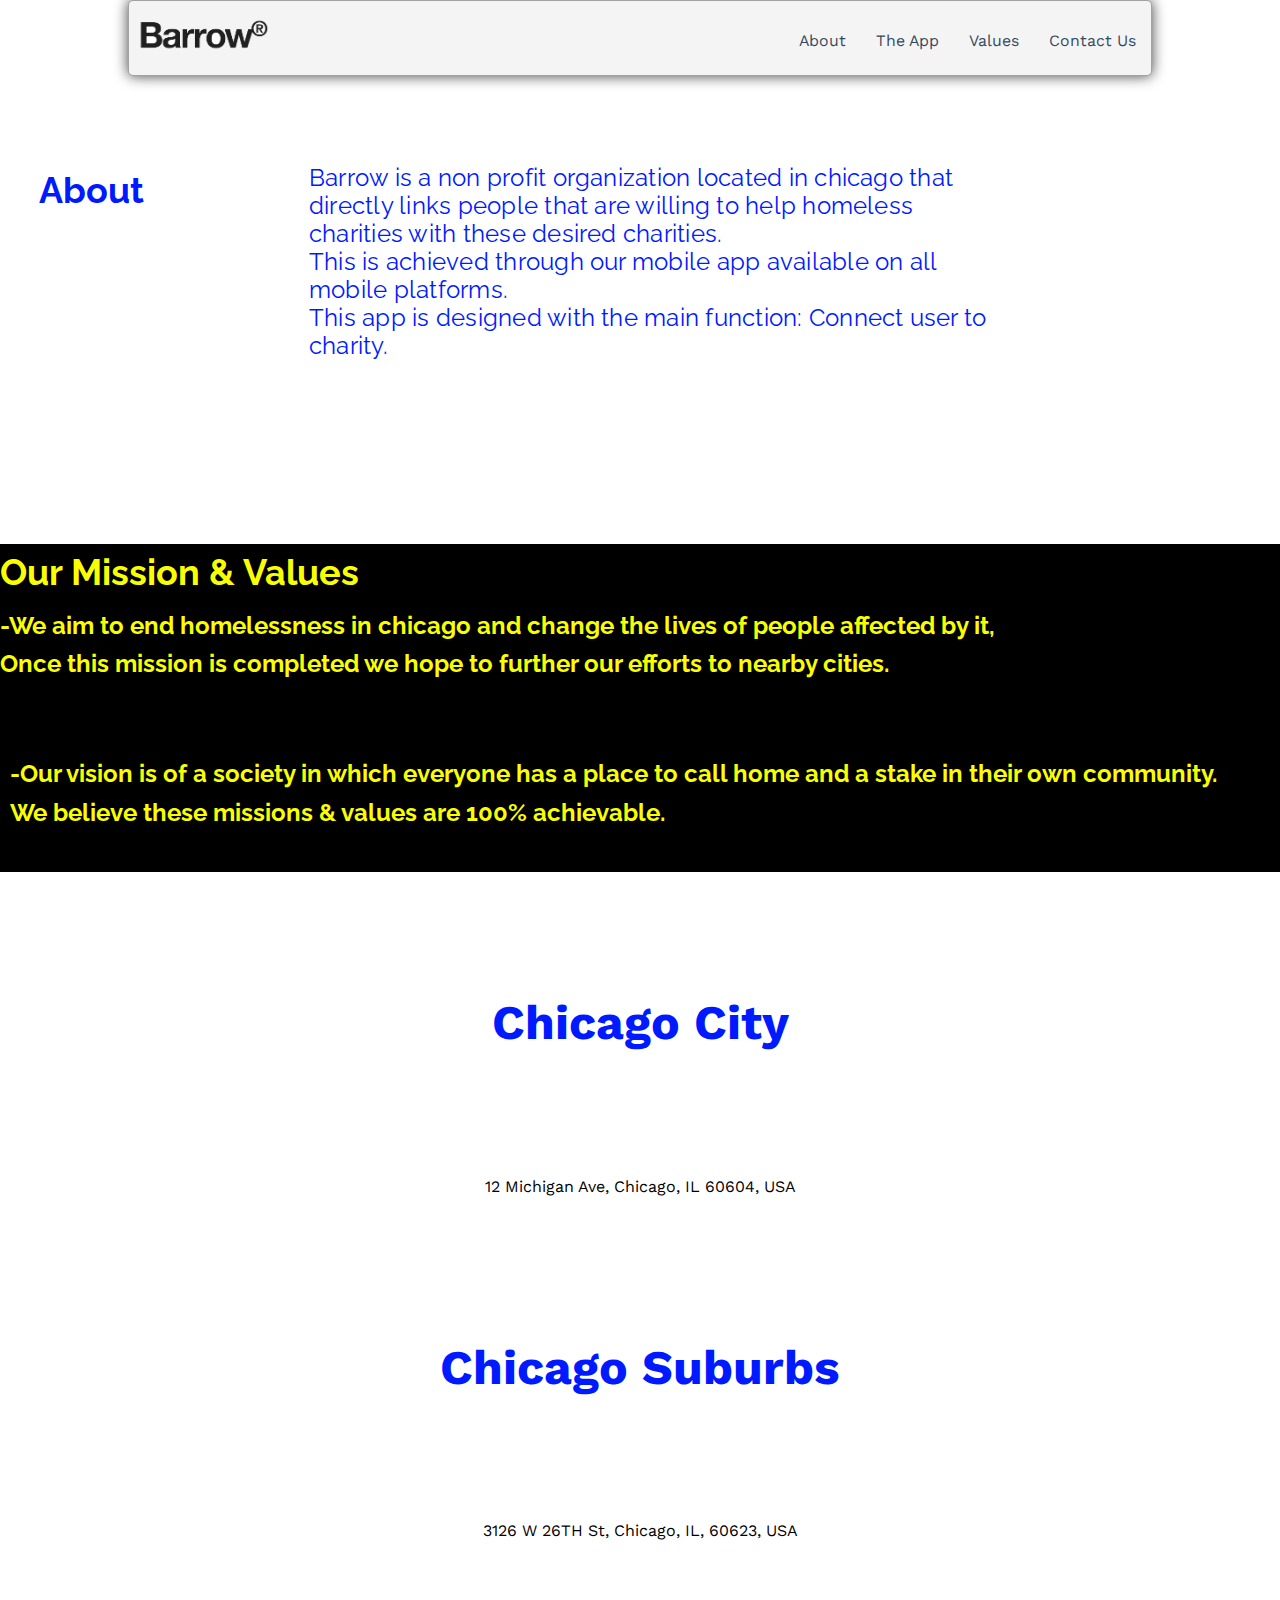
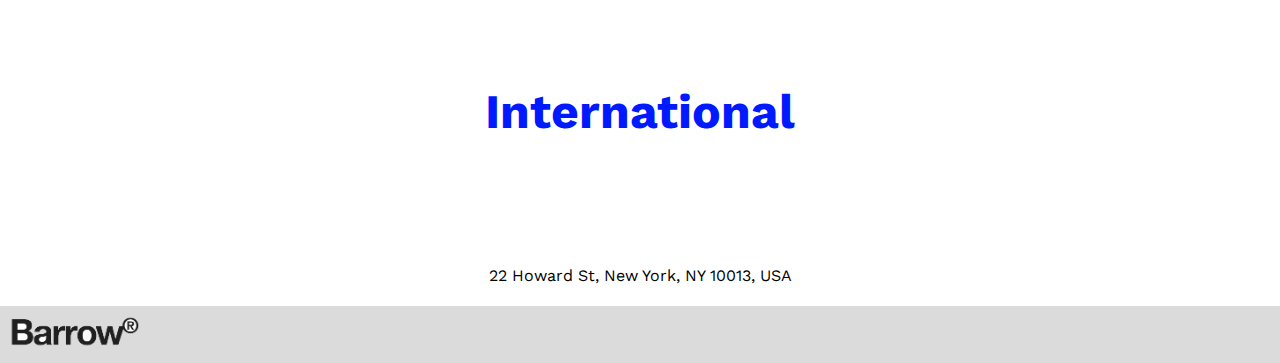
<file: Barrow About.html>
<!DOCTYPE html>
<html lang="en">
<head>
        <link rel="stylesheet" href="stylesheet2.css">
        <link href="https://fonts.googleapis.com/css?family=Work+Sans:500&display=swap" rel="stylesheet">
        <title>Barrow - About</title>
        <meta charset="utf-8">
        <meta http-equiv="X-UA-Compatible" content="IE=edge">
        <meta name="viewport" content="width=device-width,initial=scale=1">
        <meta name="description" content="Helping the Homeless of Chicago through part-time volunteering">   
</head>

<body>
    <header class="header">
        <a href="index.html">
        <img class="logo" src="barrow.PNG" alt="logo">
        </a>
      <ul class="main-nav">
          <li><a href="Barrow About.html">About</a></li>
          <li><a href="Barrow The app.html">The App</a></li>
          <li><a href="Barrow Values.html">Values</a></li>
          <li><a href="Barrow Contact Us.html">Contact Us</a></li>
      </ul>
    </header> 
    <div class="banner-page">
        <div class="banner-text-about">
            <h2>About</h2>
        </div>
        <div class="banner-text-desc">
            <p>Barrow is a non profit organization located in chicago that directly links people that are willing to help homeless charities with these desired charities.
                <br>
               This is achieved through our mobile app available on all mobile platforms.
                <br>
               This app is designed with the main function: Connect user to charity.
        </div>
    </div>
    <div class ="mission_vision_block">
        <div class="mission_vision_text">
            <div class="mis_val_title">
                <h1>Our Mission & Values</h1>
            </div>
            <div class="mission_text_block">
                <h4>-We aim to end homelessness in chicago and change the lives of people affected by it,
                    <br>
                    Once this mission is completed we hope to further our efforts to nearby cities.
                </h4>
            </div>
            <div class="vision_text_block">
                <h5>-Our vision is of a society in which everyone has a place to call home and a stake in their own community.
                    <br>
                    We believe these missions & values are 100% achievable. 
                </h5>
            </div>
        </div>
    </div>
    <div class="offices-content">
        <div class="offices">
            <h6>Chicago City</h6>
            <p>12 Michigan Ave,
                    Chicago, IL
                    60604,
                    USA
            </p>
        </div>
        <div class="offices">
                <h6>Chicago Suburbs</h6>
                <p>3126 W 26TH St,
                        Chicago, IL,
                        60623,
                        USA
                </p>
            </div>
            <div class="offices">
                    <h6>International</h6>
                    <p>22 Howard St,
                            New York, NY
                            10013,
                            USA
                    </p>
                </div>
    </div>
    </div>
    <footer class="footer">
            <a href="index.html">
                <img class="logo" src="barrow.PNG" alt="logo">
            </a>
    </footer>

</body>
</html>
</file>
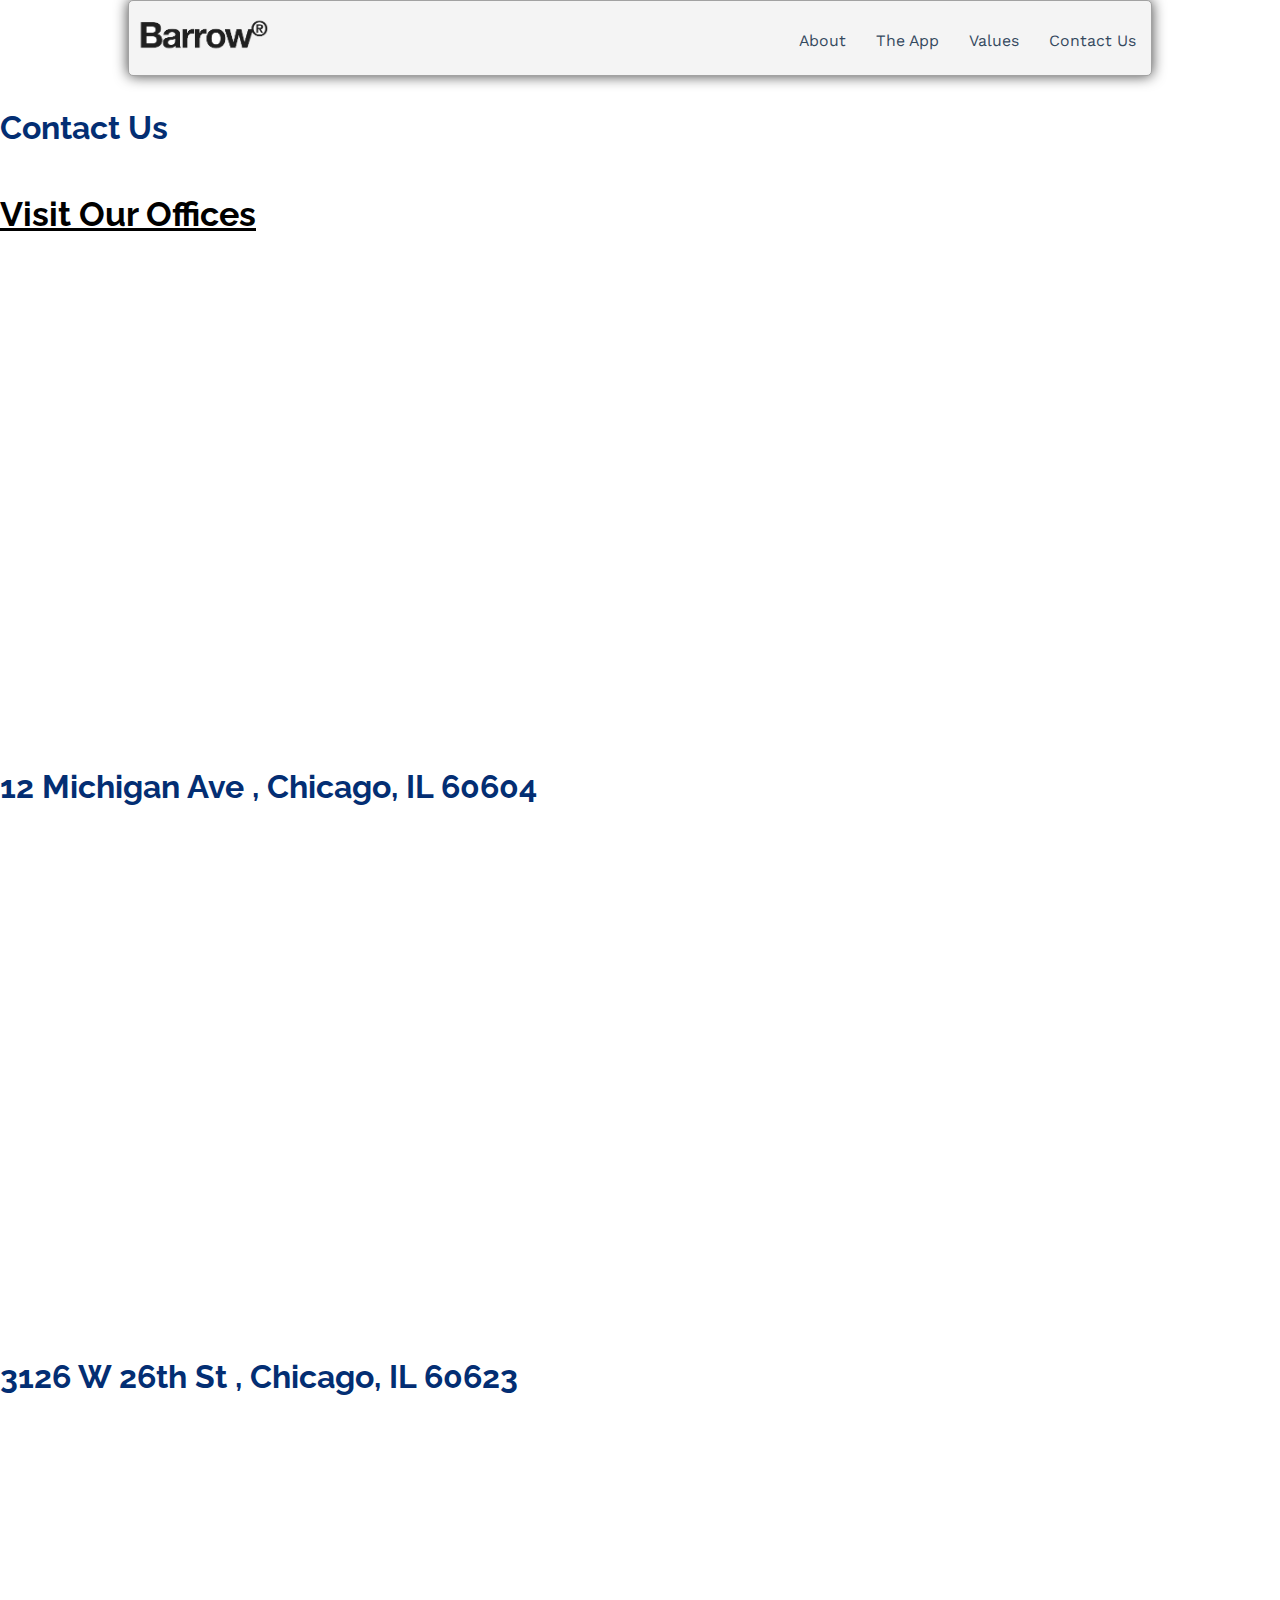
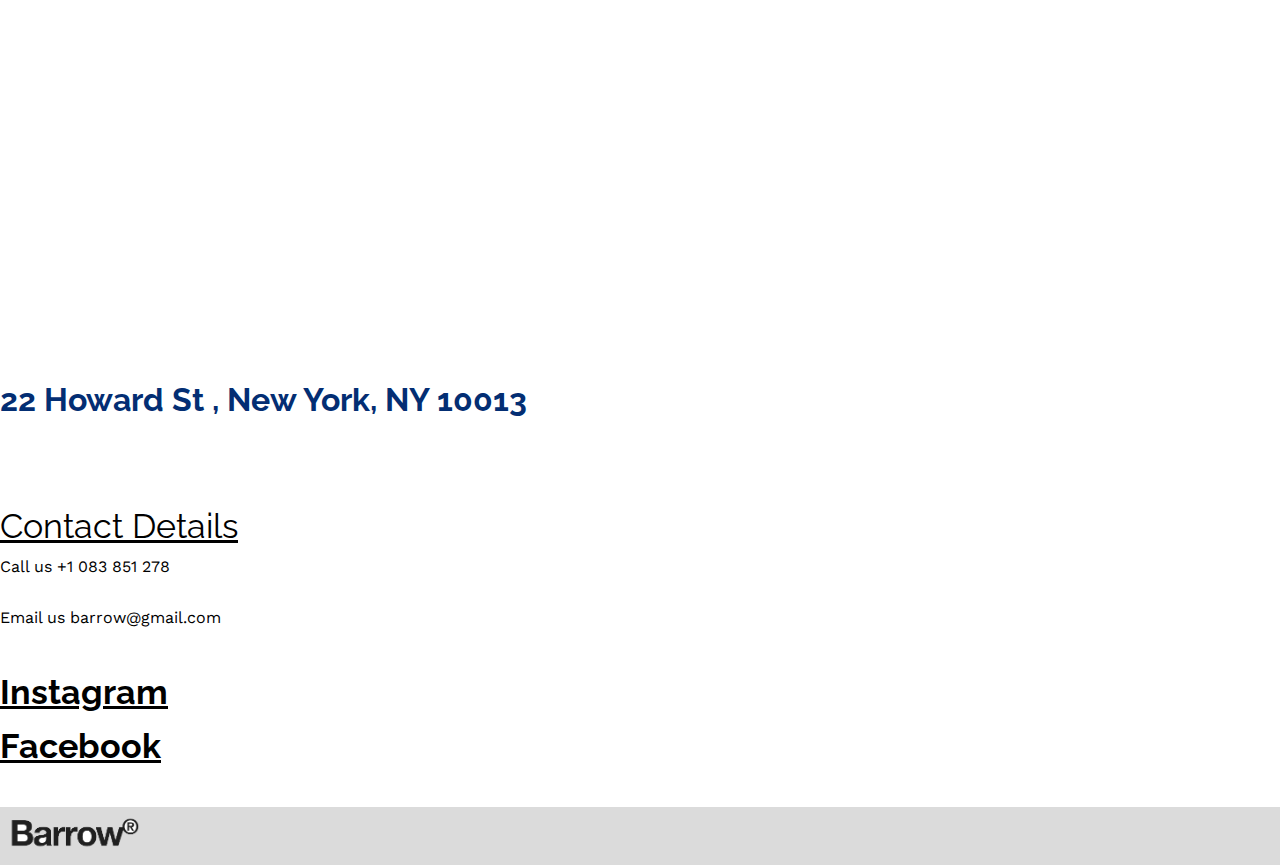
<file: Barrow Contact Us.html>
<!DOCTYPE html>
<html lang="en">
<head>
        <link rel="stylesheet" href="stylesheet5.css">
        <link href="https://fonts.googleapis.com/css?family=Work+Sans:500&display=swap" rel="stylesheet">
        <title>Barrow - Values</title>
        <meta charset="utf-8">
        <meta http-equiv="X-UA-Compatible" content="IE=edge">
        <meta name="viewport" content="width=device-width,initial=scale=1">
        <meta name="description" content="Helping the Homeless of Chicago through part-time volunteering">   
</head>

<body>
    <header class="header">
        <a href="index.html">
        <img class="logo" src="barrow.PNG" alt="logo">
        </a>
      <ul class="main-nav">
          <li><a href="Barrow About.html">About</a></li>
          <li><a href="Barrow The app.html">The App</a></li>
          <li><a href="Barrow Values.html">Values</a></li>
          <li><a href="Barrow Contact Us.html">Contact Us</a></li>
      </ul>
    </header>
    <div class="banner-page">
        <div class="banner-text-about">
            <h2>Contact Us</h2>
        </div>
        <div class="banner-text-contact">
            <h3>Visit Our Offices</h3>
        </div>
        <div class="mapouter"><div class="gmap_canvas"><iframe width="1080" height="443" id="gmap_canvas" src="https://maps.google.com/maps?q=12%20Michigan%20Ave%20%2C%20%20Chicago%2C%20%20IL%2060604&t=&z=15&ie=UTF8&iwloc=&output=embed" frameborder="0" scrolling="no" marginheight="0" marginwidth="0"></iframe><a href="https://www.whatismyip-address.com">how do i know my ip</a></div><style>.mapouter{position:relative;text-align:right;height:443px;width:1080px;}.gmap_canvas {overflow:hidden;background:none!important;height:443px;width:1080px;}</style></div>
        <h4>12 Michigan Ave
                , 
                Chicago, 
                IL 60604
        </h4>
        <div class="mapouter"><div class="gmap_canvas"><iframe width="1080" height="443" id="gmap_canvas" src="https://maps.google.com/maps?q=3126%20W%2026th%20St%20%2C%20%20Chicago%2C%20%20IL%2060623&t=&z=15&ie=UTF8&iwloc=&output=embed" frameborder="0" scrolling="no" marginheight="0" marginwidth="0"></iframe><a href="https://www.whatismyip-address.com">how do i know my ip</a></div><style>.mapouter{position:relative;text-align:right;height:443px;width:1080px;}.gmap_canvas {overflow:hidden;background:none!important;height:443px;width:1080px;}</style></div>
        <h5>3126 W 26th St
                , 
                Chicago, 
                IL 60623
        </h5>
        <div class="mapouter"><div class="gmap_canvas"><iframe width="1080" height="443" id="gmap_canvas" src="https://maps.google.com/maps?q=22%20Howard%20St%20%2C%20New%20York%2C%20%20NY%2010013%20%2C&t=&z=15&ie=UTF8&iwloc=&output=embed" frameborder="0" scrolling="no" marginheight="0" marginwidth="0"></iframe><a href="https://www.whatismyip-address.com">how do i know my ip</a></div><style>.mapouter{position:relative;text-align:right;height:443px;width:1080px;}.gmap_canvas {overflow:hidden;background:none!important;height:443px;width:1080px;}</style></div>
        <h6>22 Howard St
                ,
                New York, 
                NY 10013
        </h6>
        <div class="header-text-details">
            <h7>Contact Details</h7>
        </div>
        <h8>Call us +1 083 851 278
            <br>
            <br>
            Email us barrow@gmail.com 
        </h8>
        <h3>Instagram
            <br>
            Facebook
        </h3>
        <footer class="footer">
                <a href="index.html">
                    <img class="logo" src="barrow.PNG" alt="logo">
                </a>
        </footer>
</file>
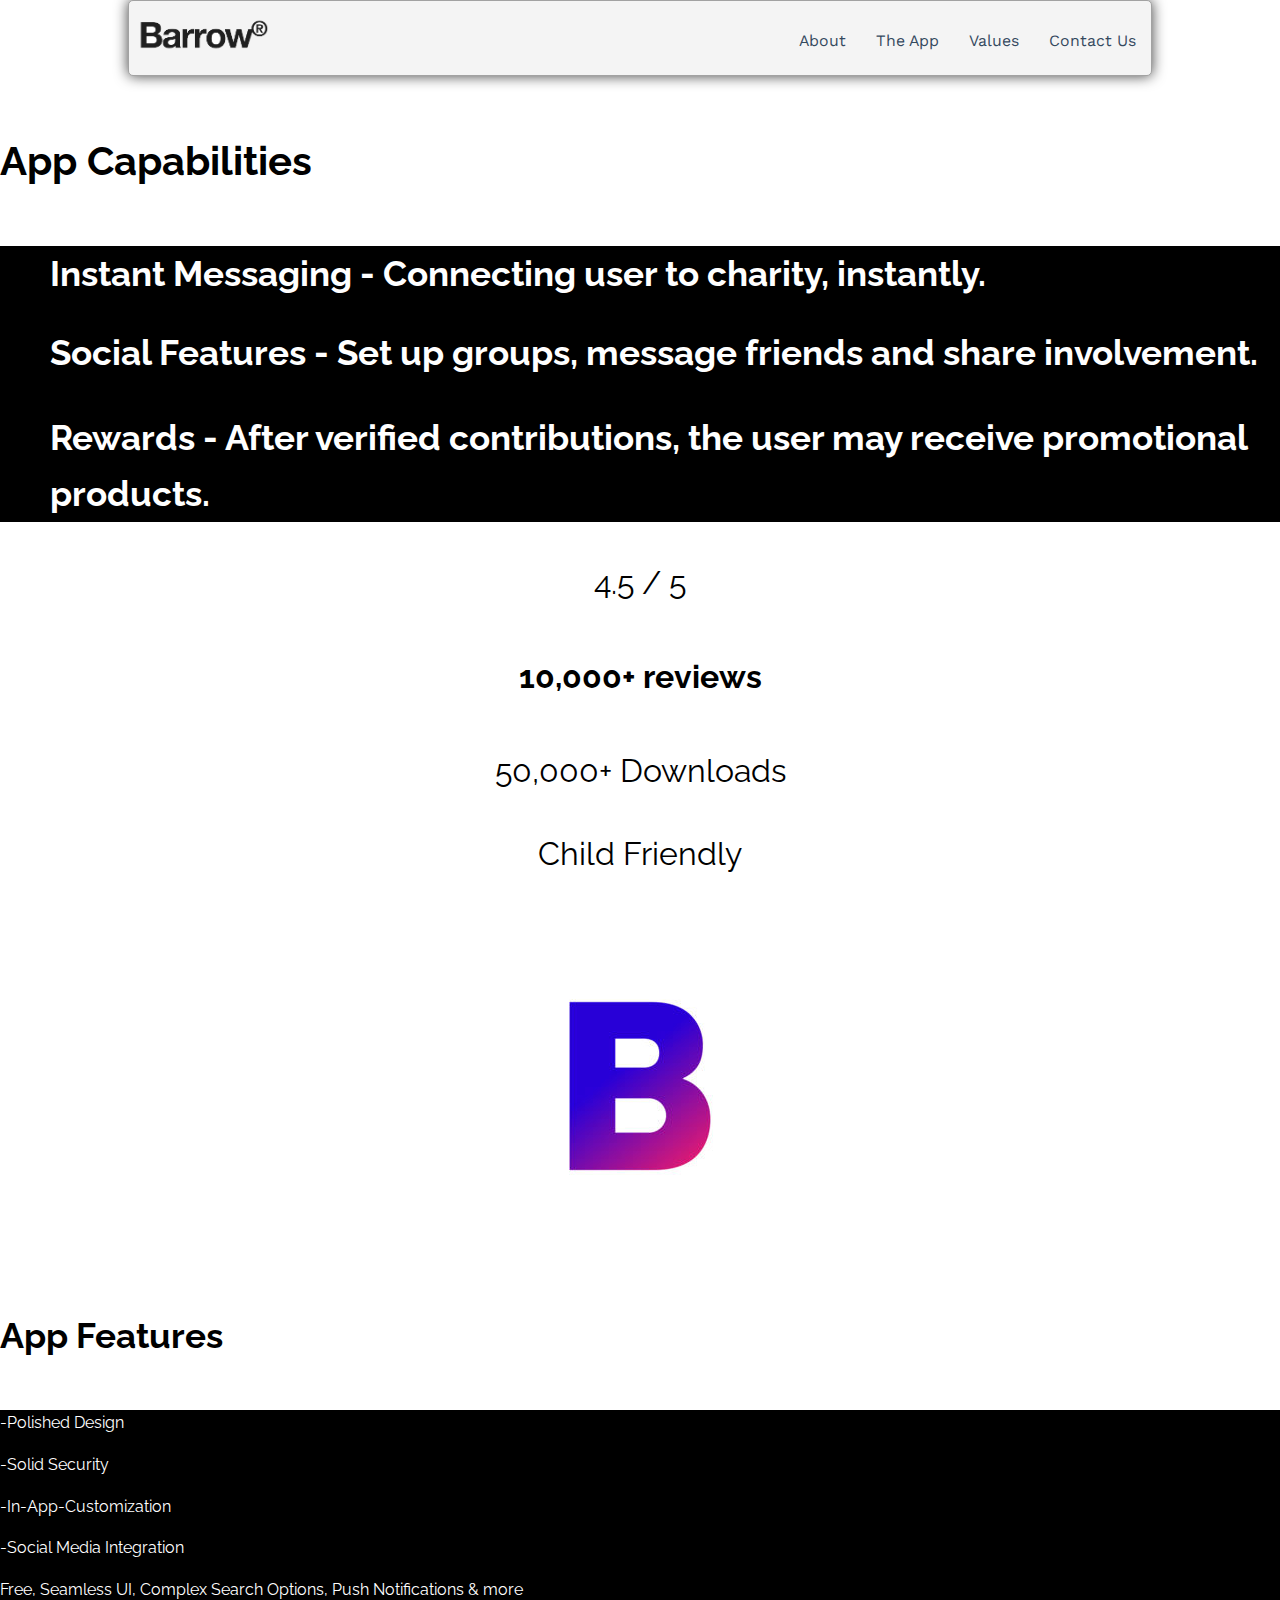
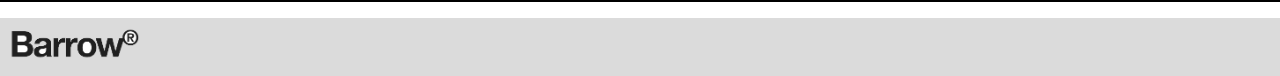
<file: Barrow The app.html>
<!DOCTYPE html>
<html lang="en">
<head>
        <link rel="stylesheet" href="stylesheet3.css">
        <link href="https://fonts.googleapis.com/css?family=Work+Sans:500&display=swap" rel="stylesheet">
        <title>Barrow - The App</title>
        <meta charset="utf-8">
        <meta http-equiv="X-UA-Compatible" content="IE=edge">
        <meta name="viewport" content="width=device-width,initial=scale=1">
        <meta name="description" content="Helping the Homeless of Chicago through part-time volunteering">   
</head>

<body>
    <header class="header full-container">
        <a href="index.html">
            <img class="logo" src="barrow.PNG" alt="logo">
        </a>
        <ul class="main-nav">
            <li><a href="Barrow About.html">About</a></li>
            <li><a href="Barrow The app.html">The App</a></li>
            <li><a href="Barrow Values.html">Values</a></li>
            <li><a href="Barrow Contact Us.html">Contact Us</a></li>
        </ul>
    </header>
    <div class="banner-page">
        <div class="banner-text-app">
            <h4> App Capabilities</h4>
        </div>  
    </div>
    <div class= "capa_block">
        <div class="capa_block_text">
            <h1>Instant Messaging - Connecting user to charity, instantly. </h1>
            <h2>Social Features - Set up groups, message friends and share involvement. </h2>
            <h3>Rewards - After verified contributions, the user may receive promotional products.</h3>
        </div>
    </div>
    <div class="stats">
        <p>4.5 / 5</p>
        <h4>10,000+ reviews</h4>
        <p>50,000+
           Downloads
        <p>Child Friendly</p>
        </div>
        <img class="app" src="B.jpg" alt="app image">
    </div>
    <div class="features_header">
        <h4>App Features</h4>
    </div>
    <div class="features_block">
        <div class="features_block_text">
            <p>-Polished Design </p>  
            <p>-Solid Security</p> 
            <p>-In-App-Customization</p>
            <p>-Social Media Integration </p>
            </p>
            <p>Free,
            Seamless UI,
            Complex Search Options,
            Push Notifications & more
            </p>
        </div>
    </div>
    <footer class="footer">
            <a href="index.html">
                <img class="logo" src="barrow.PNG" alt="logo">
            </a>
    </footer>
</body>
</file>
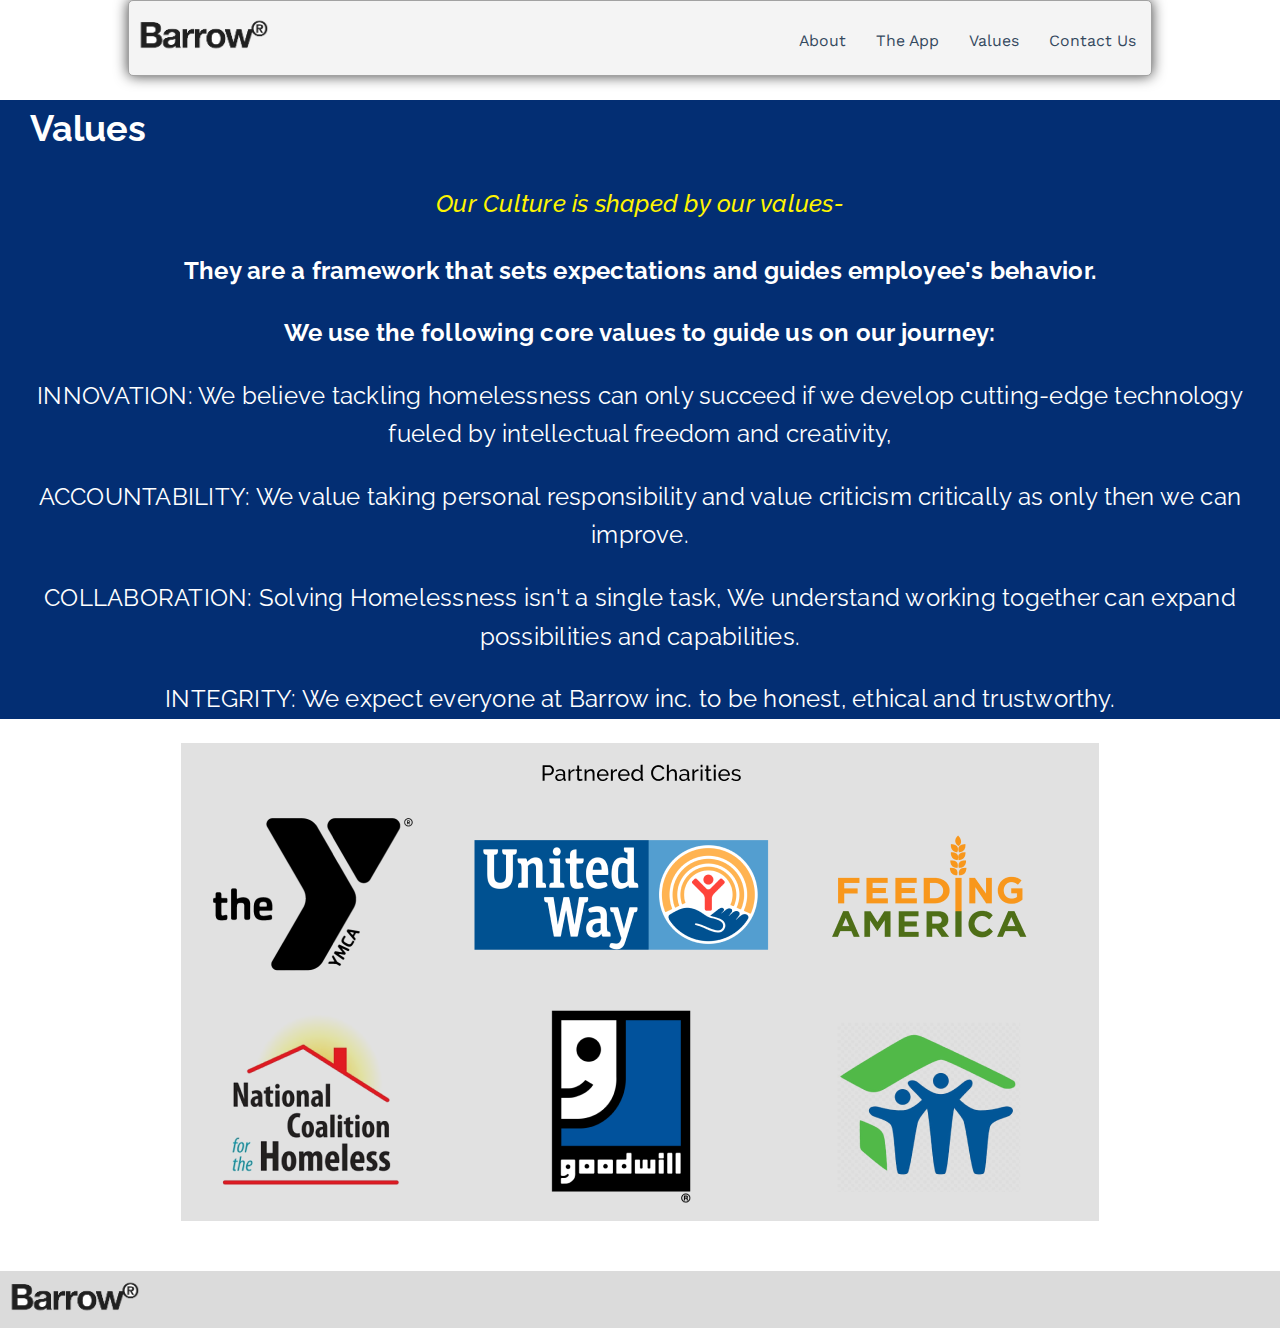
<file: Barrow Values.html>
<!DOCTYPE html>
<html lang="en">
<head>
        <link rel="stylesheet" href="stylesheet4.css">
        <link href="https://fonts.googleapis.com/css?family=Work+Sans:500&display=swap" rel="stylesheet">
        <title>Barrow - Values</title>
        <meta charset="utf-8">
        <meta http-equiv="X-UA-Compatible" content="IE=edge">
        <meta name="viewport" content="width=device-width,initial=scale=1">
        <meta name="description" content="Helping the Homeless of Chicago through part-time volunteering">   
</head>

<body>
    <header class="header">
        <a href="index.html">
        <img class="logo" src="barrow.PNG" alt="logo">
        </a>
      <ul class="main-nav">
          <li><a href="Barrow About.html">About</a></li>
          <li><a href="Barrow The app.html">The App</a></li>
          <li><a href="Barrow Values.html">Values</a></li>
          <li><a href="Barrow Contact Us.html">Contact Us</a></li>
      </ul>
    </header>
    <div class="hero-color">
        <div class="hero content">
            <div class="hero-content-title">
                <h1>Values</h1>
            </div>
            <div class="hero-content-start">
                <h4>Our Culture is shaped by our values-</h4>
                <h2>They are a framework that sets expectations and guides employee's behavior.</h2>
            </div>
            <div class="hero-content-text">
                <h3>We use the following core values to guide us on our journey:</h3>
                <p>INNOVATION:   We believe tackling homelessness can only succeed if we develop cutting-edge technology fueled by intellectual freedom and creativity,</p>
                <p>ACCOUNTABILITY:   We value taking personal responsibility and value criticism critically as only then we can improve.</p>
                <p>COLLABORATION:   Solving Homelessness isn't a single task, We understand working together can expand possibilities and capabilities.</p>
                <p>INTEGRITY:   We expect everyone at Barrow inc. to be honest, ethical and trustworthy.</p>
            </div>
        </div>
    </div>
    <img class="sponsors" src="partner.PNG">
    <footer class="footer">
            <a href="index.html">
                <img class="logo" src="barrow.PNG" alt="logo">
            </a>
    </footer>

</body>
</html>
</file>
<file: stylesheet2.css>
@import url('https://fonts.googleapis.com/css?family=Raleway:400,400i,500|Work+Sans&display=swap');


* {
	box-sizing: border-box;
}

body {
	font-family: 'Work Sans', sans-serif;
	line-height: 1.6;
	margin: 0;
	min-height: 100vh;
}

ul {
  margin: 0;
  padding: 0;
  list-style: none;
}

a {
	color: #34495e;
}

a {
	text-decoration: none;
}

h2 {
	font-family: 'Raleway', sans-serif; 
	color: #001AFF;
	width: 103px;
	height: 49px;
	font-size: 36px;
	line-height: 42px;
	text-align: center;
	display:flex;
}

.logo {
	margin: 0;
	height: 50px;
}

.main-nav {
	margin-top: 5px;

}
.logo a,
.main-nav a {
	padding: 10px 15px;
	text-align: center;
	display: block;;
}

.main-nav a {
	color: #34495e;
	font-size: .99em;
}

.main-nav a:hover {
	color: #718daa;
}

.header {
	padding-top: .5em;
	padding-bottom: .5em;
	border: 1px solid #a2a2a2;
	background-color: #f4f4f4;
	-webkit-box-shadow: 0px 0px 14px 0px rgba(0,0,0,0.75);
	-moz-box-shadow: 0px 0px 14px 0px rgba(0,0,0,0.75);
	box-shadow: 0px 0px 14px 0px rgba(0,0,0,0.75);
	-webkit-border-radius: 5px;
	-moz-border-radius: 5px;
	border-radius: 5px;
}

.banner-page {
	-webkit-box-flex: 1;
	-webkit-flex: 1;
	-ms-flex: 1;
	flex: 1;
	padding: 3%;
	display: flex;
	flex-flow: row wrap;
	padding: 5% 0;
	-webkit-box-orient: horizontal;
	-webkit-box-direction: normal;
	-webkit-flex-flow: row wrap;
	-ms-flex-flow: row wrap;
	flex-flow: row wrap;
	padding: 5% 0;
}

.banner-text-about {
	margin-left: 39px;
	margin-top: 0px;
	width: 270px;
	position: relative;
	
}

.banner-text-desc {
	color: #001AFF;
	letter-spacing: 0.01em;
	line-height: 28px;
	font-size: 24px;
	width: 700px;
	height: 170px;
	box-sizing: border-box;
	max-width: 700px;
	
}

.mission_vision_block {
	width: auto;
	height:auto ;
	background: #000000;
	box-sizing: border-box;
	margin-top: 170px;
}

.mis_val_title {
	width: 400px;
	height: 31px;
}

.vision_text_block {
	margin-left: 10px;
	margin-bottom: 0px;
	margin-top: 0px;
	display: flex;
	flex-direction: column;
}

h4 {
	color:#FAFF00;
	font-family: 'Raleway', sans-serif;  
	font-size: 24px;
}

h5 {
	color: #FAFF00;
	font-family: 'Raleway', sans-serif; 
	font-size: 24px;
}

h1 {
	color: #FAFF00;
	font-family: 'Raleway', sans-serif; 
	font-size: 36px;
}

.banner-page {
	font-family: 'Raleway', sans-serif; 
}

.banner-text-about {
	font-family: 'Raleway', sans-serif; 

}

.footer {
	width: auto;
	height:auto ;
	background: #dbdbdb;
	box-sizing: border-box;
}

.offices_content {
	display: flex;
	flex-flow: row wrap;
	padding: 5% 0;
	-webkit-box-orient: horizontal;
	-webkit-box-direction: normal;
	-webkit-flex-flow: row wrap;
	-ms-flex-flow: row wrap;
	flex-flow: row wrap;
}

.offices {
	-webkit-box-flex: 1;
	-webkit-flex: 1;
	-ms-flex: 1;
	flex: 1;
	padding: .1%;
	text-align: center;
}

h6 {
	color: #001AFF;
	font-size: 48px;
}

@media (min-width: 769px) {
	.header,
	.main-nav {
		display: flex;
	}
	.header {
		flex-direction: column;
		align-items: center;
		width: 80%;
		margin: 0 auto;
		max-width: 1150px;
	}
}
@media (min-width: 1025px) {
	.header {
		flex-direction: row;
		justify-content: space-between;
	}

}

@media all and (max-width:500px){
	.banner-text-items{
		width: 100%
	}
}
</file>
<file: stylesheet5.css>
@import url('https://fonts.googleapis.com/css?family=Raleway:400,400i,500|Work+Sans&display=swap');


* {
	box-sizing: border-box;
}

body {
	font-family: 'Work Sans', sans-serif;
	line-height: 1.6;
	margin: 0;
	min-height: 100vh;
}

ul {
  margin: 0;
  padding: 0;
  list-style: none;
}


a {
	color: #34495e;
}

a {
	text-decoration: none;
}

.logo {
	margin: 0;
	height: 50px;
}

.main-nav {
	margin-top: 5px;

}
.logo a,
.main-nav a {
	padding: 10px 15px;
	text-align: center;
	display: block;;
}

.main-nav a {
	color: #34495e;
	font-size: .99em;
}

.main-nav a:hover {
	color: #718daa;
}

.header {
	padding-top: .5em;
	padding-bottom: .5em;
	border: 1px solid #a2a2a2;
	background-color: #f4f4f4;
	-webkit-box-shadow: 0px 0px 14px 0px rgba(0,0,0,0.75);
	-moz-box-shadow: 0px 0px 14px 0px rgba(0,0,0,0.75);
	box-shadow: 0px 0px 14px 0px rgba(0,0,0,0.75);
	-webkit-border-radius: 5px;
	-moz-border-radius: 5px;
	border-radius: 5px;
}

h2, h4, h5, h6 {
    font-family: 'Raleway', sans-serif; 
    color: #032E73;
    font-size: 32px;
}

h3, .header-text-details {
    font-family: 'Raleway', sans-serif;
    text-decoration: underline;
    font-size: 34px;
}

.footer {
	width: auto;
	height:auto ;
	background: #dbdbdb;
	box-sizing: border-box;
}

@media (min-width: 769px) {
	.header,
	.main-nav {
		display: flex;
	}
	.header {
		flex-direction: column;
		align-items: center;
		width: 80%;
		margin: 0 auto;
		max-width: 1150px;
	}
}
@media (min-width: 1025px) {
	.header {
		flex-direction: row;
		justify-content: space-between;
	}

}

@media all and (max-width:500px){
	.banner-text-items{
		width: 100%
	}
}
</file>
<file: stylesheet3.css>
@import url('https://fonts.googleapis.com/css?family=Raleway:400,400i,500|Work+Sans&display=swap');


* {
	box-sizing: border-box;
}

body {
	font-family: 'Work Sans', sans-serif;
	line-height: 1.6;
	margin: 0;
	min-height: 100vh;
}

ul {
  margin: 0;
  padding: 0;
  list-style: none;
}


a {
	color: #34495e;
}

a {
	text-decoration: none;
}

.logo {
	margin: 0;
	height: 50px;
}

.main-nav {
	margin-top: 5px;

}
.logo a,
.main-nav a {
	padding: 10px 15px;
	text-align: center;
	display: block;;
}

.main-nav a {
	color: #34495e;
	font-size: .99em;
}

.main-nav a:hover {
	color: #718daa;
}

.header {
	padding-top: .5em;
	padding-bottom: .5em;
	border: 1px solid #a2a2a2;
	background-color: #f4f4f4;
	-webkit-box-shadow: 0px 0px 14px 0px rgba(0,0,0,0.75);
	-moz-box-shadow: 0px 0px 14px 0px rgba(0,0,0,0.75);
	box-shadow: 0px 0px 14px 0px rgba(0,0,0,0.75);
	-webkit-border-radius: 5px;
	-moz-border-radius: 5px;
	border-radius: 5px;
}

.banner-text-app {
	font-size: 40px;
}

.footer {
	width: auto;
	height:auto ;
	background: #dbdbdb;
	box-sizing: border-box;
}


.capa_block {
    width: auto;
	height:auto ;
	background: #000000;
	box-sizing: border-box;
}

h1, h2 , h3 {
    color: #FFFFFF;
    font-family: 'Raleway', sans-serif; 
	font-size: 35px;
	margin-top: 10px;
}

h4 {
    color: #000000;
    font-family: 'Raleway', sans-serif; 
}

.features_header {
	font-size: 35px;

}

.capa_block_text {
    box-sizing: border-box;
    line-height: inherit;
	padding-left: 50px;
}

.stats {
	text-align: center;
	align-items: center;
	font-size: 32px;
}

p {
	font-family: 'Raleway', sans-serif; 
}

.app {
	display: block;
	margin-left: auto;
	margin-right: auto;
}

.features_block {
	width: auto;
	height:auto ;
	background: #000000;
	box-sizing: border-box;
}

.features_block_text {
	color: #ffffff;
}



@media (min-width: 769px) {
	.header,
	.main-nav {
		display: flex;
	}
	.header {
		flex-direction: column;
		align-items: center;
		width: 80%;
		margin: 0 auto;
		max-width: 1150px;
	}
}
@media (min-width: 1025px) {
	.header {
		flex-direction: row;
		justify-content: space-between;
	}

}

@media all and (max-width:500px){
	.banner-text-items{
		width: 100%
	}
}
</file>
<file: stylesheet4.css>
@import url('https://fonts.googleapis.com/css?family=Raleway:400,400i,500|Work+Sans&display=swap');


* {
	box-sizing: border-box;
}

body {
	font-family: 'Work Sans', sans-serif;
	line-height: 1.6;
	margin: 0;
	min-height: 100vh;
}

ul {
  margin: 0;
  padding: 0;
  list-style: none;
}


a {
	color: #34495e;
}

a {
	text-decoration: none;
}

.logo {
	margin: 0;
	height: 50px;
}

.main-nav {
	margin-top: 5px;

}
.logo a,
.main-nav a {
	padding: 10px 15px;
	text-align: center;
	display: block;;
}

.main-nav a {
	color: #34495e;
	font-size: .99em;
}

.main-nav a:hover {
	color: #718daa;
}

.header {
	padding-top: .5em;
	padding-bottom: .5em;
	border: 1px solid #a2a2a2;
	background-color: #f4f4f4;
	-webkit-box-shadow: 0px 0px 14px 0px rgba(0,0,0,0.75);
	-moz-box-shadow: 0px 0px 14px 0px rgba(0,0,0,0.75);
	box-shadow: 0px 0px 14px 0px rgba(0,0,0,0.75);
	-webkit-border-radius: 5px;
	-moz-border-radius: 5px;
	border-radius: 5px;
}

.hero-color {
    background: #032E73;
    width:auto;
    height:auto;
}

h1 {
    font-size: 36px;
    color: #FFFFFF;
    font-family: 'Raleway', sans-serif;
    margin-left: 30px;
}

h4 {
    font-family: 'Raleway', sans-serif;
    font-style: italic;
    font-weight: 500;
    font-size: 24px;
    line-height: 28px;
    letter-spacing: 0.01em;
    color: #FFF500;
    flex: 1;
	padding: .1%;
	text-align: center;
}

h2,h3,p {
    font-family: 'Raleway', sans-serif;
    font-size: 24px;
    letter-spacing: 0.01em;
    color:#FFFFFF;
    flex: 1;
	padding: .01%;
    text-align: center;
}

.hero-content {
    background: #032E73;
    width:auto;
    height:auto;
}

.sponsors {
    display: block;
	margin-left: auto;
    margin-right: auto;
    margin-bottom: 50px;
}

.footer {
	width: auto;
	height:auto ;
	background: #dbdbdb;
	box-sizing: border-box;
}

@media (min-width: 769px) {
	.header,
	.main-nav {
		display: flex;
	}
	.header {
		flex-direction: column;
		align-items: center;
		width: 80%;
		margin: 0 auto;
		max-width: 1150px;
	}
}
@media (min-width: 1025px) {
	.header {
		flex-direction: row;
		justify-content: space-between;
	}

}

@media all and (max-width:500px){
	.banner-text-items{
		width: 100%
	}
}
</file>
